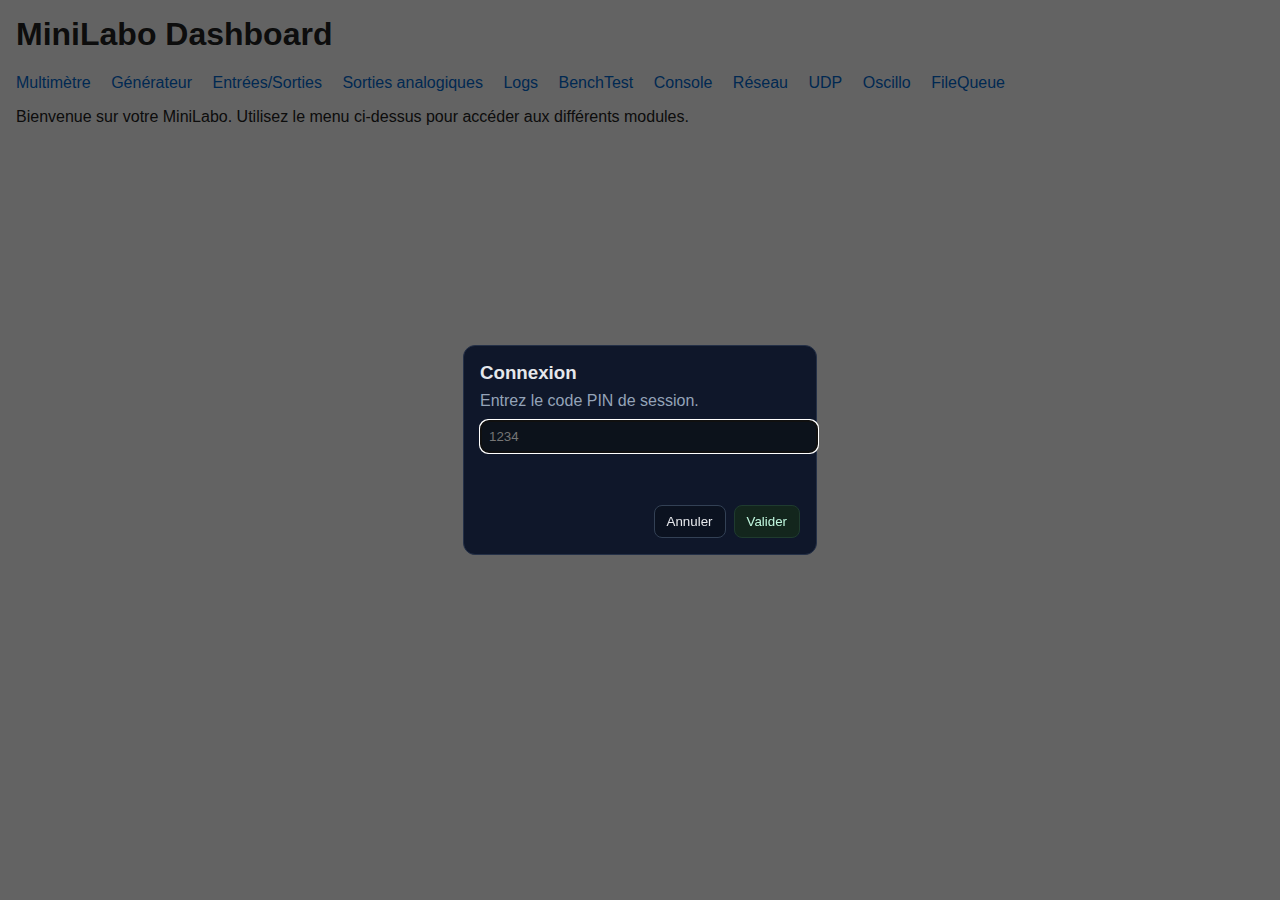
<file: data/index.html>
<!DOCTYPE html>
<html lang="fr">
<head>
  <meta charset="utf-8">
  <title>MiniLabo Dashboard</title>
  <link rel="stylesheet" href="styles.css">
  <!--
    TODO: Implémenter une boîte de dialogue de connexion (popup PIN).
    À l’ouverture du tableau de bord, vérifier la présence d’un
    cookie de session. Si absent, afficher un formulaire demandant
    le code PIN configuré dans general.json. En cas de réussite,
    stocker un cookie et masquer la popup. Cette logique n’est pas
    encore implémentée.
  -->
</head>
<body>
  <h1>MiniLabo Dashboard</h1>
  <nav>
    <a href="dmm.html">Multimètre</a>
    <a href="funcgen.html">Générateur</a>
    <a href="input.html">Entrées/Sorties</a>
    <a href="outputs.html">Sorties analogiques</a>
    <a href="logs.html">Logs</a>
    <a href="bench.html">BenchTest</a>
      <a href="devices.html">Console</a>
    <a href="network.html">Réseau</a>
    <a href="udp.html">UDP</a>
    <a href="scope-config.html">Oscillo</a>
    <a href="writequeue.html">FileQueue</a>
  </nav>
  <p>Bienvenue sur votre MiniLabo. Utilisez le menu ci‑dessus pour accéder aux différents modules.</p>
  <!-- Modal de connexion PIN -->
  <div id="login-modal" style="position:fixed; inset:0; background:rgba(0,0,0,.6); display:none; align-items:center; justify-content:center; z-index:1000;">
    <div style="background:#0f172a; border:1px solid #243047; border-radius:12px; padding:16px; width:320px; color:#e5e7eb;">
      <h3 style="margin:0 0 8px 0;">Connexion</h3>
      <p style="margin:0 0 10px 0; color:#94a3b8;">Entrez le code PIN de session.</p>
      <input id="pin-input" type="password" inputmode="numeric" pattern="\\d{4}" maxlength="4"
            style="width:100%; padding:8px; border-radius:8px; border:1px solid #334155; background:#0c121b; color:#e5e7eb" placeholder="1234">
      <div id="login-error" style="margin-top:8px; min-height:18px; color:#fca5a5;"></div>
      <div style="display:flex; gap:8px; margin-top:12px; justify-content:flex-end;">
        <button id="login-cancel" type="button"
                style="padding:8px 12px; border-radius:8px; border:1px solid #334155; background:#0b1220; color:#e5e7eb;">Annuler</button>
        <button id="login-submit" type="button"
                style="padding:8px 12px; border-radius:8px; border:1px solid #1f3b2f; background:#13261d; color:#bff6dd;">Valider</button>
      </div>
    </div>
  </div>

 <script>
(function(){
  const modal   = document.getElementById('login-modal');
  const input   = document.getElementById('pin-input');
  const submit  = document.getElementById('login-submit');
  const cancelB = document.getElementById('login-cancel');
  const errorEl = document.getElementById('login-error');

  function hasValidCookie() {
    // simple cookie flag; adapte si tu génères un token
    return document.cookie.split('; ').some(c => c.startsWith('mlsession=1'));
  }
  function setCookieOK() {
    document.cookie = "mlsession=1; Max-Age=86400; Path=/; SameSite=Lax";
  }
  function showModal(){ modal.style.display = 'flex'; input.value=''; errorEl.textContent=''; setTimeout(()=>input.focus(), 50); }
  function hideModal(){ modal.style.display = 'none'; }

  async function doLogin() {
    let pin = (input.value||'').trim();
    pin = pin.replace(/\D/g, '');
    if (pin.length !== 4) {
      errorEl.textContent = 'Le code PIN doit contenir exactement 4 chiffres.';
      return;
    }
    errorEl.textContent = '';

    // ENVOI JSON + lecture UNE fois
    let resp, data;
    try {
      resp = await fetch('/api/login', {
        method: 'POST',
        headers: {'Content-Type':'application/json'},
        body: JSON.stringify({ pin })
      });
      // Lis la réponse une seule fois (pas de double .json())
      const text = await resp.text();
      try { data = JSON.parse(text); } catch(e){ data = { ok:false, error:'bad json', raw:text }; }
    } catch (e) {
      errorEl.textContent = 'Erreur réseau. ('+ e +')';
      return;
    }

    if (resp.ok && data && data.ok === true) {
      setCookieOK();
      hideModal();
    } else {
      errorEl.textContent = (data && data.error) ? ('PIN invalide ('+data.error+')') : 'PIN invalide';
    }
  }

  // Ouvre le modal si pas de cookie
  window.addEventListener('DOMContentLoaded', ()=>{
    if (!hasValidCookie()) showModal();
  });

  // Bind
  submit.addEventListener('click', doLogin);
  cancelB.addEventListener('click', hideModal);
  input.addEventListener('keydown', (e)=>{ if (e.key === 'Enter') doLogin(); });

  // Option: touche ESC pour fermer
  document.addEventListener('keydown', (e)=>{ if (e.key === 'Escape' && modal.style.display === 'flex') hideModal(); });
})();
</script>

</body>
</html>
</file>
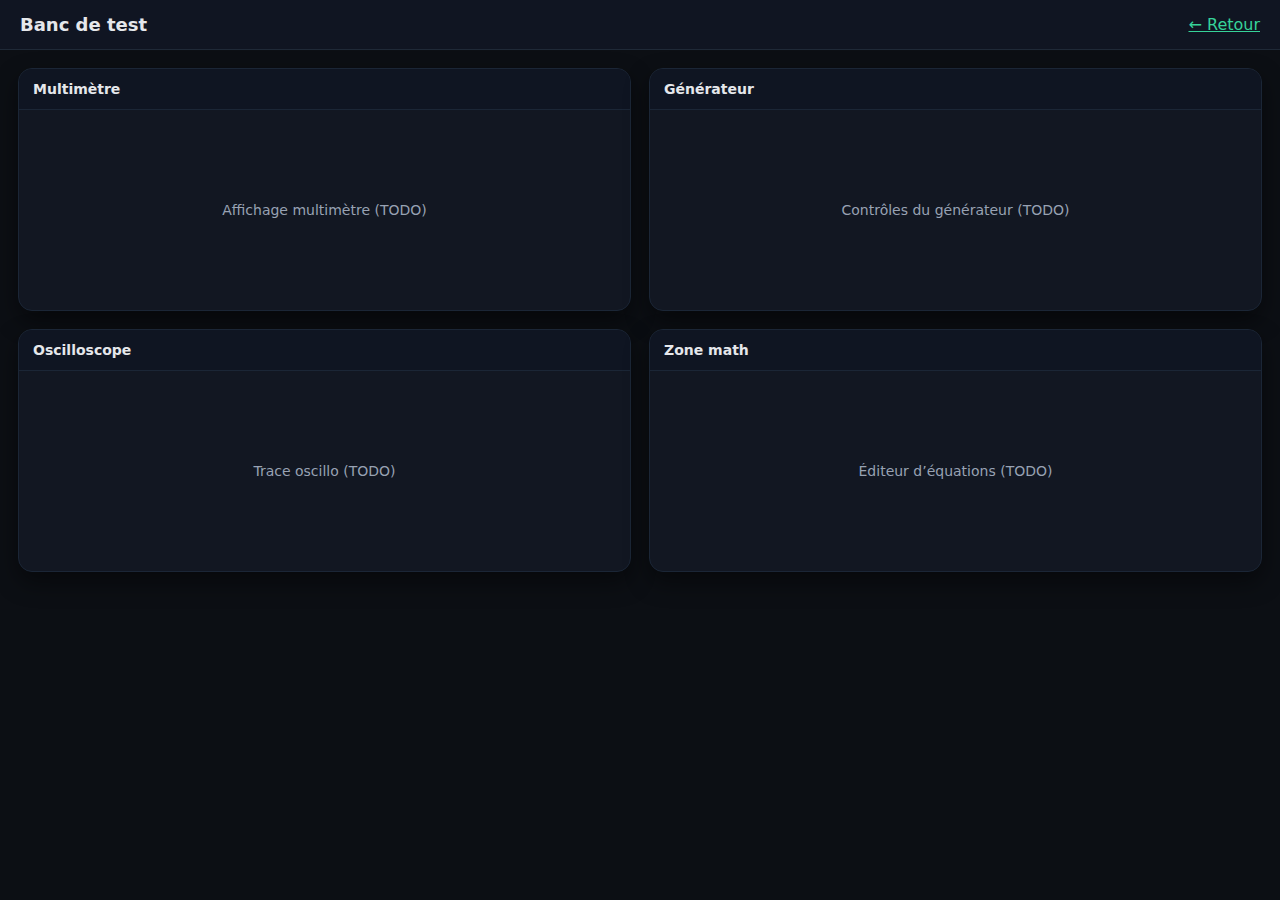
<file: data/bench.html>
<!DOCTYPE html>
<html lang="fr">
<!--
  bench.html

  Cette page regroupe les quatre appareils (multimètre, générateur de
  fonctions, oscilloscope, éditeur math) dans une grille 2×2. Elle
  réutilise les composants visuels définis dans d’autres pages mais
  offre une vue compacte façon banc de test. Les API nécessaires
  (DMM, funcgen, scope, math) doivent être exposées côté firmware.
  TODO: rafraîchir et synchroniser les quatre cadrans simultanément,
  gérer la sélection de canaux et l’application des paramètres. Le
  style est inspiré des instruments de labo.
-->
<head>
  <meta charset="utf-8" />
  <title>MiniLabo — Banc de test</title>
  <meta name="viewport" content="width=device-width, initial-scale=1" />
  <style>
    :root{
      --bg:#0c0f14;
      --panel:#121722;
      --panel-2:#0f141d;
      --bezel:#1a2230;
      --accent:#36d399;
      --accent-2:#4cc3ff;
      --warn:#ffb86b;
      --danger:#ff6b6b;
      --text:#e5e7eb;
      --sub:#98a2b3;
      --grid:#1f2a3a;
      --grid-sub:#162030;
      --shadow: 0 10px 25px rgba(0,0,0,.45), inset 0 1px 0 rgba(255,255,255,.04);
      --radius:14px;
    }
    *{box-sizing:border-box}
    body{margin:0; font-family: ui-sans-serif, system-ui; background: var(--bg); color: var(--text);}
    header{display:flex; justify-content:space-between; align-items:center; padding:14px 20px; border-bottom:1px solid #1f2937; background:#101522;}
    header h1{margin:0; font-size:18px; font-weight:600}
    .grid{display:grid; gap:18px; padding:18px; grid-template-columns: repeat(2, 1fr); grid-template-rows: repeat(2, auto);}
    .card{background: var(--panel); border:1px solid #1b2636; border-radius: var(--radius); box-shadow: var(--shadow); position:relative; overflow:hidden; color:var(--text);}
    .card h2{margin:0; padding:12px 14px; font-size:14px; font-weight:600; border-bottom:1px solid #1b2636; background:#0f1522;}
    /* Basic placeholders for the four quadrants */
    .placeholder{display:flex; justify-content:center; align-items:center; height:200px; color:var(--sub); font-size:14px;}
  </style>
</head>
<body>
  <header>
    <h1>Banc de test</h1>
    <nav><a href="index.html" style="color:var(--accent)">← Retour</a></nav>
  </header>
  <div class="grid">
    <section class="card" id="bench-dmm">
      <h2>Multimètre</h2>
      <div class="placeholder">Affichage multimètre (TODO)</div>
    </section>
    <section class="card" id="bench-func">
      <h2>Générateur</h2>
      <div class="placeholder">Contrôles du générateur (TODO)</div>
    </section>
    <section class="card" id="bench-scope">
      <h2>Oscilloscope</h2>
      <div class="placeholder">Trace oscillo (TODO)</div>
    </section>
    <section class="card" id="bench-math">
      <h2>Zone math</h2>
      <div class="placeholder">Éditeur d’équations (TODO)</div>
    </section>
  </div>
  <script>
    // TODO: implémenter les appels API pour les quatre cadrans. Ce
    // squelette devrait interroger /api/dmm, /api/funcgen, /api/scope
    // et /api/config?area=math pour afficher les valeurs en temps
    // réel. Les placeholders peuvent être remplacés par les widgets
    // détaillés définis dans devices.html.
  </script>
</body>
</html>
</file>
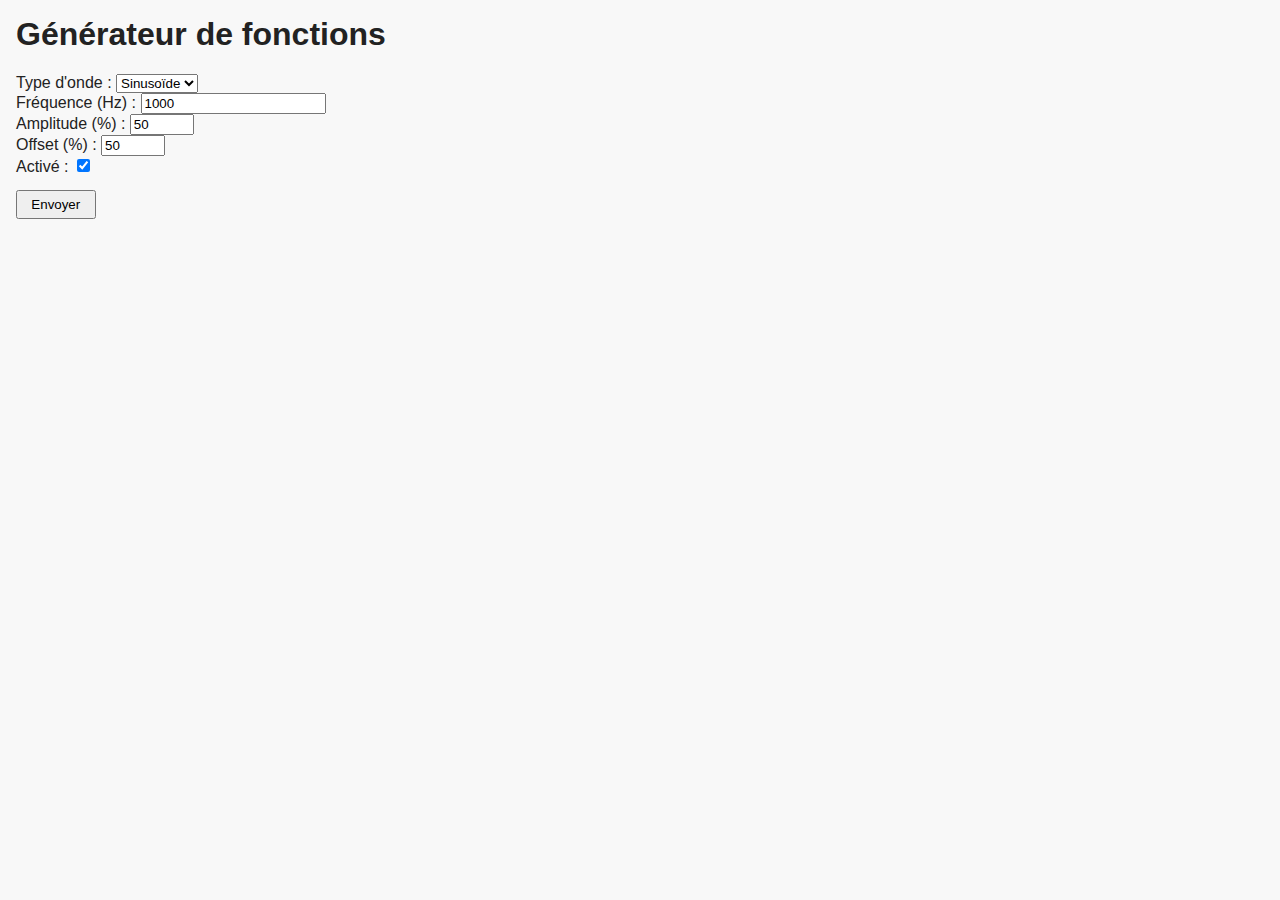
<file: data/funcgen.html>
<!DOCTYPE html>
<html lang="fr">
<head>
  <meta charset="utf-8">
  <title>Générateur de fonctions – MiniLabo</title>
  <link rel="stylesheet" href="styles.css">
</head>
<body>
  <h1>Générateur de fonctions</h1>
  <form id="funcForm" onsubmit="submitForm(event)">
    <label for="type">Type d'onde :</label>
    <select id="type">
      <option value="sine">Sinusoïde</option>
      <option value="square">Carré</option>
      <option value="triangle">Triangle</option>
    </select><br>
    <label for="freq">Fréquence (Hz) :</label>
    <input type="number" id="freq" value="1000" min="0" step="1"><br>
    <label for="amp">Amplitude (%) :</label>
    <input type="number" id="amp" value="50" min="0" max="100" step="1"><br>
    <label for="offset">Offset (%) :</label>
    <input type="number" id="offset" value="50" min="0" max="100" step="1"><br>
    <label for="enabled">Activé :</label>
    <input type="checkbox" id="enabled" checked><br>
    <button type="submit">Envoyer</button>
  </form>
  <p id="status"></p>
  <script>
  async function submitForm(ev) {
    ev.preventDefault();
    const type = document.getElementById('type').value;
    const freq = parseFloat(document.getElementById('freq').value);
    const amp = parseFloat(document.getElementById('amp').value);
    const offset = parseFloat(document.getElementById('offset').value);
    const enabled = document.getElementById('enabled').checked;
    const body = {
      type: type,
      freq: freq,
      amp_pct: amp,
      offset_pct: offset,
      enabled: enabled
    };
    try {
      const res = await fetch('/api/funcgen', {
        method: 'POST',
        headers: { 'Content-Type': 'application/json' },
        body: JSON.stringify(body)
      });
      const data = await res.json();
      document.getElementById('status').textContent = 'Configuration envoyée.';
    } catch (e) {
      document.getElementById('status').textContent = 'Erreur lors de l’envoi.';
    }
  }
  </script>
</body>
</html>
</file>
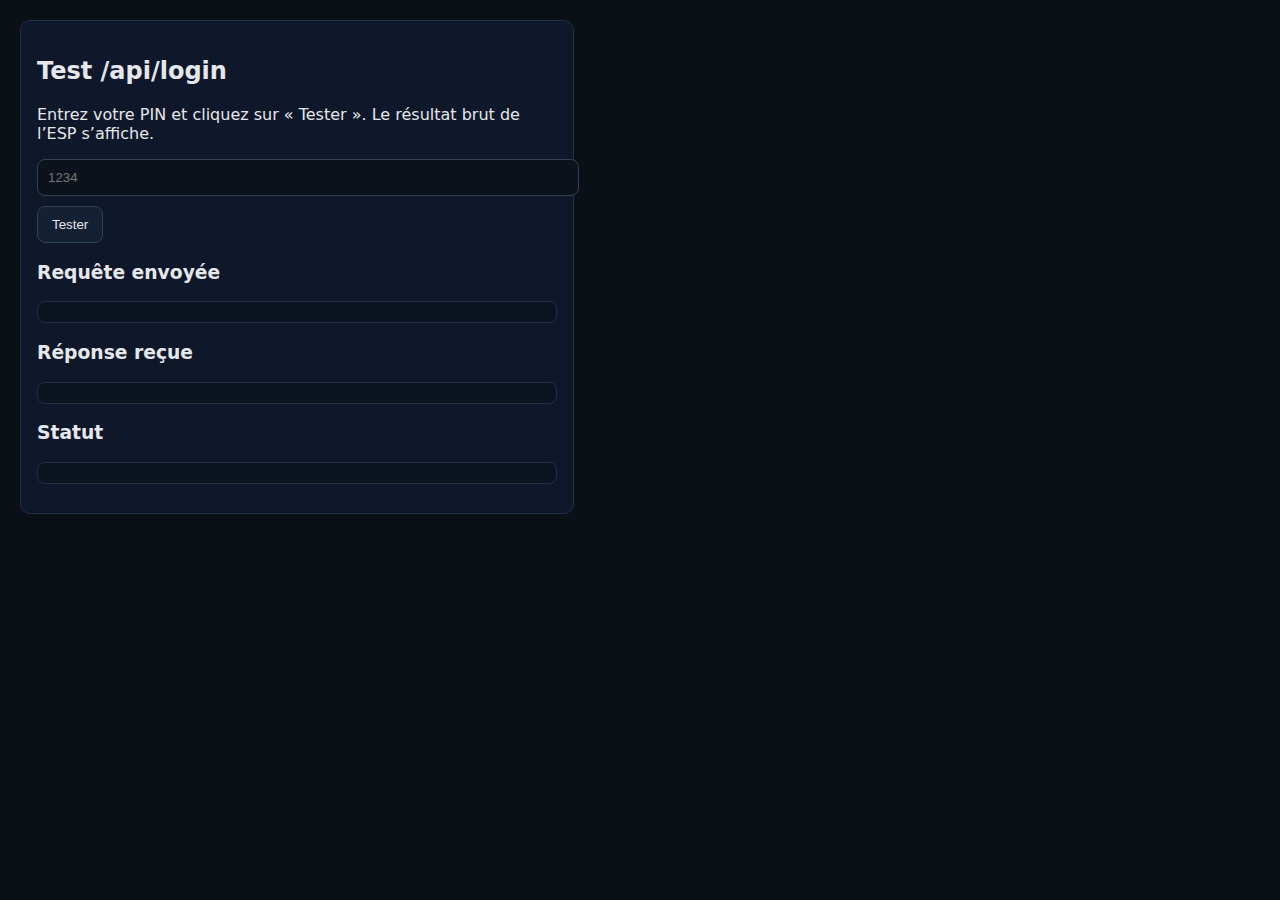
<file: data/login-test.html>
<!DOCTYPE html>
<html lang="fr">
<head>
<meta charset="utf-8"><title>Login Test</title>
<style>
  body{font-family:system-ui,Arial;margin:20px;color:#e5e7eb;background:#0b0f16}
  .box{background:#0f172a;border:1px solid #243047;border-radius:10px;padding:16px;max-width:520px}
  input{width:100%;padding:10px;border-radius:8px;border:1px solid #334155;background:#0c121b;color:#e5e7eb}
  button{margin-top:10px;padding:10px 14px;border-radius:8px;border:1px solid #334155;background:#142034;color:#e5e7eb;cursor:pointer}
  pre{white-space:pre-wrap;background:#0b1220;padding:10px;border-radius:8px;border:1px solid #243047}
</style>
</head>
<body>
  <div class="box">
    <h2>Test /api/login</h2>
    <p>Entrez votre PIN et cliquez sur « Tester ». Le résultat brut de l’ESP s’affiche.</p>
    <input id="pin" type="text" maxlength="6" placeholder="1234">
    <button id="go">Tester</button>
    <h3>Requête envoyée</h3>
    <pre id="sent"></pre>
    <h3>Réponse reçue</h3>
    <pre id="recv"></pre>
    <h3>Statut</h3>
    <pre id="status"></pre>
  </div>
<script>
const $=s=>document.querySelector(s);
$('#go').onclick = async ()=>{
  let pin = $('#pin').value.trim();
  while(pin.length<4) pin='0'+pin;
  const body = JSON.stringify({pin});
  $('#sent').textContent = body;
  try{
    const r = await fetch('/api/login',{
      method:'POST',
      headers:{'Content-Type':'application/json'},
      body
    });
    const txt = await r.text();
    $('#recv').textContent = txt;
    $('#status').textContent = 'HTTP '+r.status+(r.ok?' OK':' (non OK)');
  }catch(e){
    $('#recv').textContent = '';
    $('#status').textContent = 'Erreur réseau: '+e;
  }
};
</script>
</body>
</html>
</file>
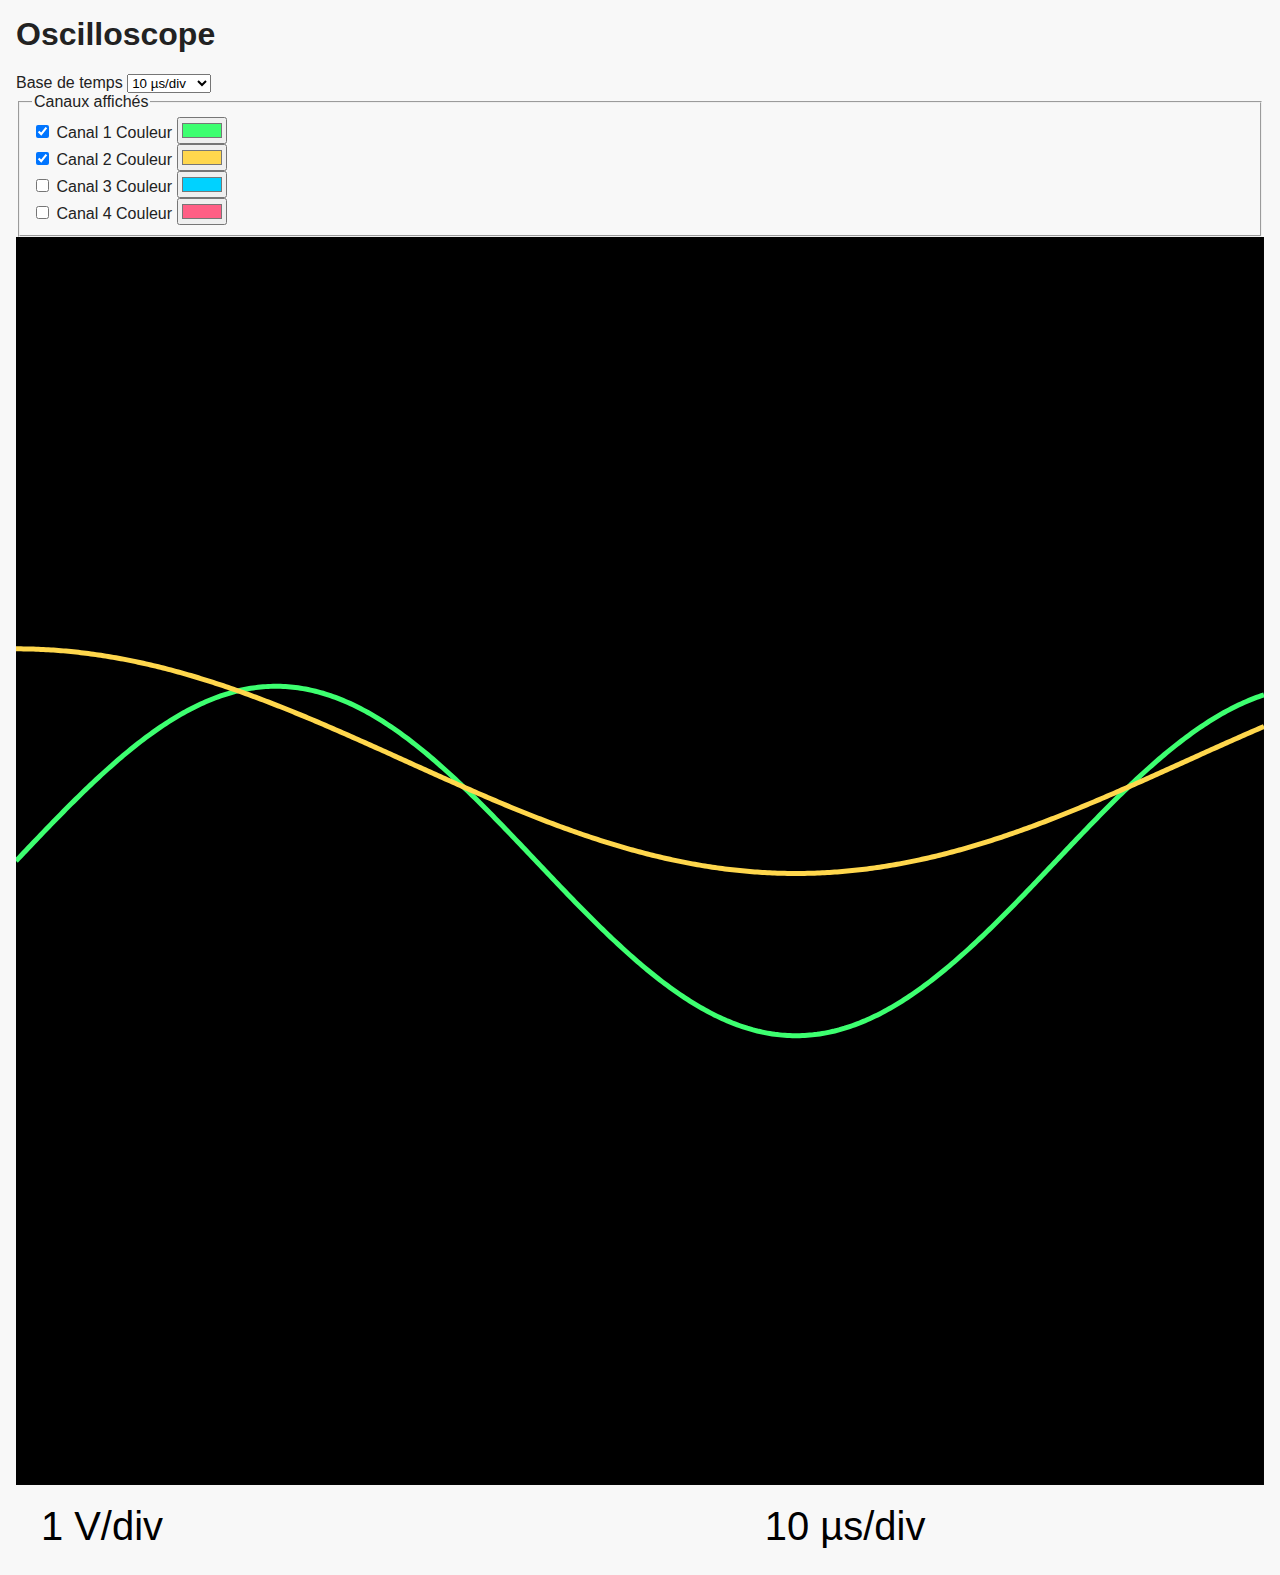
<file: data/scope.html>
<!DOCTYPE html>
<html lang="fr">
<head>
  <meta charset="utf-8">
  <meta name="viewport" content="width=device-width, initial-scale=1">
  <title>Oscilloscope – MiniLabo</title>
  <link rel="stylesheet" href="styles.css">
</head>
<body>
  <main class="scope-page">
    <section class="scope-control-panel" aria-labelledby="scope-title">
      <h1 id="scope-title">Oscilloscope</h1>
      <div class="control-group">
        <label for="timebase">Base de temps</label>
        <select id="timebase" aria-label="Base de temps">
          <option value="0.5">5 µs/div</option>
          <option value="1" selected>10 µs/div</option>
          <option value="2">20 µs/div</option>
          <option value="4">50 µs/div</option>
          <option value="8">100 µs/div</option>
        </select>
      </div>
      <fieldset class="control-group channels">
        <legend>Canaux affichés</legend>
        <div class="channel-control" data-channel="ch1">
          <label>
            <input type="checkbox" checked data-channel-toggle> Canal 1
          </label>
          <label class="channel-color">
            Couleur
            <input type="color" value="#3dff70" data-channel-color aria-label="Couleur du canal 1">
          </label>
        </div>
        <div class="channel-control" data-channel="ch2">
          <label>
            <input type="checkbox" checked data-channel-toggle> Canal 2
          </label>
          <label class="channel-color">
            Couleur
            <input type="color" value="#ffd74d" data-channel-color aria-label="Couleur du canal 2">
          </label>
        </div>
        <div class="channel-control" data-channel="ch3">
          <label>
            <input type="checkbox" data-channel-toggle> Canal 3
          </label>
          <label class="channel-color">
            Couleur
            <input type="color" value="#00d2ff" data-channel-color aria-label="Couleur du canal 3">
          </label>
        </div>
        <div class="channel-control" data-channel="ch4">
          <label>
            <input type="checkbox" data-channel-toggle> Canal 4
          </label>
          <label class="channel-color">
            Couleur
            <input type="color" value="#ff5f85" data-channel-color aria-label="Couleur du canal 4">
          </label>
        </div>
      </fieldset>
    </section>

    <section class="scope-display-panel">
      <div class="scope-screen" role="img" aria-label="Affichage de l'oscilloscope">
        <svg id="scope-display" viewBox="0 0 500 528" xmlns="http://www.w3.org/2000/svg">
          <g class="scope-grid">
            <rect x="0" y="0" width="500" height="500"></rect>
            <path class="grid-lines" d="M0,0 V500 M50,0 V500 M100,0 V500 M150,0 V500 M200,0 V500 M250,0 V500 M300,0 V500 M350,0 V500 M400,0 V500 M450,0 V500 M500,0 V500 M0,0 H500 M0,50 H500 M0,100 H500 M0,150 H500 M0,200 H500 M0,250 H500 M0,300 H500 M0,350 H500 M0,400 H500 M0,450 H500 M0,500 H500"></path>
            <line class="scope-axis" x1="0" y1="250" x2="500" y2="250"></line>
            <line class="scope-axis" x1="250" y1="0" x2="250" y2="500"></line>
            <path class="sub-division" d="M0,245 V255 M10,245 V255 M20,245 V255 M30,245 V255 M40,245 V255 M50,245 V255 M60,245 V255 M70,245 V255 M80,245 V255 M90,245 V255 M100,245 V255 M110,245 V255 M120,245 V255 M130,245 V255 M140,245 V255 M150,245 V255 M160,245 V255 M170,245 V255 M180,245 V255 M190,245 V255 M200,245 V255 M210,245 V255 M220,245 V255 M230,245 V255 M240,245 V255 M250,245 V255 M260,245 V255 M270,245 V255 M280,245 V255 M290,245 V255 M300,245 V255 M310,245 V255 M320,245 V255 M330,245 V255 M340,245 V255 M350,245 V255 M360,245 V255 M370,245 V255 M380,245 V255 M390,245 V255 M400,245 V255 M410,245 V255 M420,245 V255 M430,245 V255 M440,245 V255 M450,245 V255 M460,245 V255 M470,245 V255 M480,245 V255 M490,245 V255 M500,245 V255 M245,0 H255 M245,10 H255 M245,20 H255 M245,30 H255 M245,40 H255 M245,50 H255 M245,60 H255 M245,70 H255 M245,80 H255 M245,90 H255 M245,100 H255 M245,110 H255 M245,120 H255 M245,130 H255 M245,140 H255 M245,150 H255 M245,160 H255 M245,170 H255 M245,180 H255 M245,190 H255 M245,200 H255 M245,210 H255 M245,220 H255 M245,230 H255 M245,240 H255 M245,250 H255 M245,260 H255 M245,270 H255 M245,280 H255 M245,290 H255 M245,300 H255 M245,310 H255 M245,320 H255 M245,330 H255 M245,340 H255 M245,350 H255 M245,360 H255 M245,370 H255 M245,380 H255 M245,390 H255 M245,400 H255 M245,410 H255 M245,420 H255 M245,430 H255 M245,440 H255 M245,450 H255 M245,460 H255 M245,470 H255 M245,480 H255 M245,490 H255 M245,500 H255"></path>
            <line class="reference-line" x1="0" y1="250" x2="500" y2="250"></line>
            <text class="reference-label" x="6" y="244">0 V (réf.)</text>
          </g>
          <g id="scope-traces"></g>
          <g class="scope-legend">
            <text x="10" y="522" id="voltage-scale">1 V/div</text>
            <text x="300" y="522" id="time-scale">10 µs/div</text>
          </g>
        </svg>
      </div>
    </section>
  </main>

  <script>
    const timebaseSelect = document.getElementById('timebase');
    const traceContainer = document.getElementById('scope-traces');
    const timeScaleLabel = document.getElementById('time-scale');

    const channels = [
      { id: 'ch1', amplitude: 70, offset: 0, phase: 0, color: '#3dff70', frequency: 1.2 },
      { id: 'ch2', amplitude: 45, offset: -40, phase: Math.PI / 2, color: '#ffd74d', frequency: 0.8 },
      { id: 'ch3', amplitude: 55, offset: 50, phase: Math.PI, color: '#00d2ff', frequency: 1.6 },
      { id: 'ch4', amplitude: 35, offset: -90, phase: Math.PI / 4, color: '#ff5f85', frequency: 2.3 }
    ];

    const channelControls = document.querySelectorAll('.channel-control');

    channelControls.forEach(control => {
      const channelId = control.dataset.channel;
      const channel = channels.find(ch => ch.id === channelId);
      const toggle = control.querySelector('[data-channel-toggle]');
      const colorInput = control.querySelector('[data-channel-color]');

      colorInput.value = channel.color;

      toggle.addEventListener('change', () => {
        updateChannelVisibility(channelId, toggle.checked);
      });

      colorInput.addEventListener('input', () => {
        channel.color = colorInput.value;
        const trace = document.getElementById(`trace-${channelId}`);
        if (trace) {
          trace.setAttribute('stroke', channel.color);
        }
      });
    });

    timebaseSelect.addEventListener('change', () => {
      const label = timebaseSelect.options[timebaseSelect.selectedIndex].textContent;
      timeScaleLabel.textContent = label;
      drawTraces();
    });

    function updateChannelVisibility(channelId, visible) {
      const trace = document.getElementById(`trace-${channelId}`);
      if (trace) {
        trace.style.display = visible ? 'block' : 'none';
      }
    }

    function drawTraces() {
      const width = 500;
      const height = 500;
      const centerY = height / 2;
      const subdivisions = 500;
      const timeScale = parseFloat(timebaseSelect.value);

      channels.forEach(channel => {
        const control = document.querySelector(`.channel-control[data-channel="${channel.id}"] [data-channel-toggle]`);
        const isEnabled = control && control.checked;

        let trace = document.getElementById(`trace-${channel.id}`);
        if (!trace) {
          trace = document.createElementNS('http://www.w3.org/2000/svg', 'path');
          trace.id = `trace-${channel.id}`;
          trace.setAttribute('fill', 'none');
          trace.setAttribute('stroke-width', '2');
          traceContainer.appendChild(trace);
        }

        const frequency = channel.frequency * timeScale;
        let d = '';
        for (let x = 0; x <= subdivisions; x++) {
          const t = (x / subdivisions) * Math.PI * 2 * frequency;
          const y = centerY - (channel.amplitude * Math.sin(t + channel.phase)) + channel.offset;
          d += `${x === 0 ? 'M' : 'L'}${(x / subdivisions) * width},${y.toFixed(2)} `;
        }

        trace.setAttribute('d', d.trim());
        trace.setAttribute('stroke', channel.color);
        trace.style.display = isEnabled ? 'block' : 'none';
      });
    }

    drawTraces();
  </script>
</body>
</html>
</file>
<file: data/styles.css>
/* Basic styling for the MiniLabo web UI */
body {
  font-family: Arial, sans-serif;
  margin: 1em;
  background-color: #f8f8f8;
  color: #222;
}
h1 {
  margin-top: 0;
}
nav {
  margin-bottom: 1em;
}
nav a {
  margin-right: 1em;
  text-decoration: none;
  color: #0066cc;
}
nav a:hover {
  text-decoration: underline;
}
table {
  border-collapse: collapse;
  width: 100%;
  max-width: 600px;
  background-color: #fff;
}
th, td {
  border: 1px solid #ccc;
  padding: 0.5em;
  text-align: left;
}
th {
  background-color: #eee;
}
button {
  padding: 0.4em 1em;
  margin-top: 1em;
  cursor: pointer;
}
textarea {
  width: 100%;
  max-width: 800px;
}
</file>
